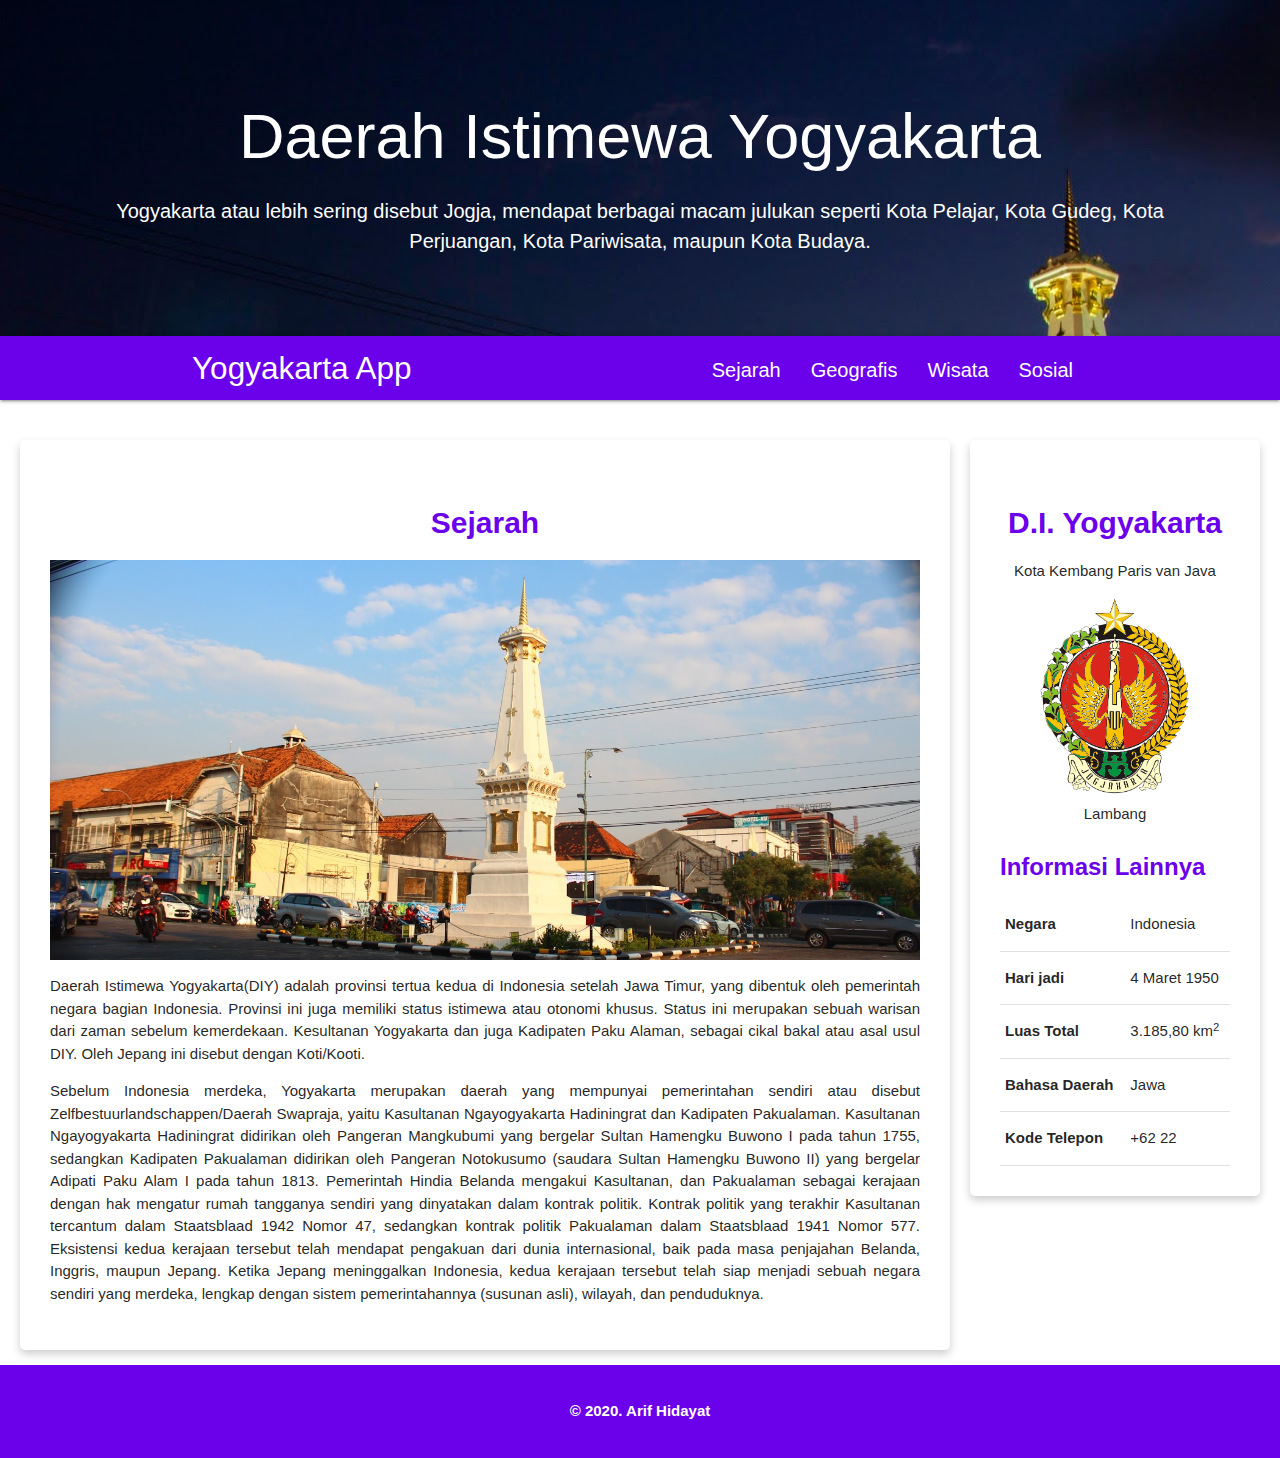
<file: index.html>
<!DOCTYPE html>
<html lang="en">

<head>
    <meta charset="UTF-8" />
    <title>Yogyakarta App</title>
    <meta name="description" content="My first PWA" />
    <meta name="viewport" content="width=device-width, initial-scale=1">
    <link rel="stylesheet" href="css/materialize.min.css">
    <link rel="stylesheet" href="css/styles.css">
    <link rel="manifest" href="/manifest.json">
    <link rel="icon" href="icon.ico">
    <link rel="apple-touch-icon" href="image/icon-192x192.png">

    <meta name="theme-color" content="#6B00EB" />
</head>

<body>
    <!-- tambahin div jumbotron -->
    <div class="jumbotron">
        <h1>Daerah Istimewa Yogyakarta</h1>
        <p>Yogyakarta atau lebih sering disebut Jogja, mendapat berbagai macam julukan seperti Kota Pelajar, Kota
            Gudeg, Kota Perjuangan, Kota Pariwisata, maupun Kota Budaya.</p>
    </div>
    <!-- Navigasi -->
    <nav class="lighten-1" role="navigation">
        <div class="nav-wrapper container">
            <a href="#" class="brand-logo" id="logo-container">Yogyakarta App</a>
            <a href="#" class="sidenav-trigger" data-target="nav-mobile">☰</a>

            <ul class="topnav right hide-on-med-and-down"></ul>
            <ul class="sidenav" id="nav-mobile"></ul>
        </div>
    </nav>
    <!-- Akhir Navigasi -->
    <main>
        <div id="content"></div>
        <side-bar></side-bar>
    </main>
    
    
    <footer>
        <p>&copy; 2020. Arif Hidayat</p>

    </footer>
    <script src="js/materialize.min.js"></script>
    <script src="js/nav.js"></script>
    <script src="js/components/side-bar.js"></script>
    <script src="js/register.js"></script>

</body>

</html>
</file>
<file: css/styles.css>
main {
   padding: 20px;
}

#content {
   float: left;
   width: 75%;
}

side-bar {
   float: right;
   width: 25%;
   padding-left: 20px;
}

@media screen and (max-width: 1000px) {
   #content,
   side-bar {
       width: 100%;
       padding: 0;
   }
}

.jumbotron {
   height: 100%;
   width: 100%;
   font-size: 20px;
   padding: 60px;
   text-align: center;
   color: white;
   background: url('../image/jogja.jpg') ;
}

.jumbotron p {
   text-align: center;
}
@media screen and (max-width: 590px) {
   .jumbotron h1{
      font-size: 24px;
      font-weight: bold;
   }
}
@media screen and (max-width: 513px) {
   .jumbotron p {
      margin: 0px 0px;
      font-size: 16px;
   }
}
nav {
   background-color: #6B00EB;
}

.topnav li a{
   font-size: 20px;
}

h2 {
   font-size: 2em;
   font-weight: bold;
   text-align: center;
   color: #6B00EB;

}
h3 {
   font-size: 24px;
   font-weight: bold;
   color: #6B00EB;
}

p {
   text-align: justify;
}

.featured-image {
   width: 100%;
   display: block;
   height: 400px;
   object-fit: cover;
   object-position: center;
}

.profile img {
   width: 200;
   margin: auto;
   text-align: center;
}

.card {
   box-shadow: 0 4px 8px 0 rgba(0, 0, 0, 0.2);
   border-radius: 5px;
   padding: 30px;
   margin-top: 20px;
   position: static;
}

.center {
   text-align: center;
}

/* Mengatur Footer */
footer {
   display: flex;
   padding: 20px;
   color: white;
   background-color: #6B00EB;
   text-align: center;
   font-weight: bold;
   vertical-align: middle;
   align-items: center;
   justify-content: center;
   width: 100%;
}
</file>
